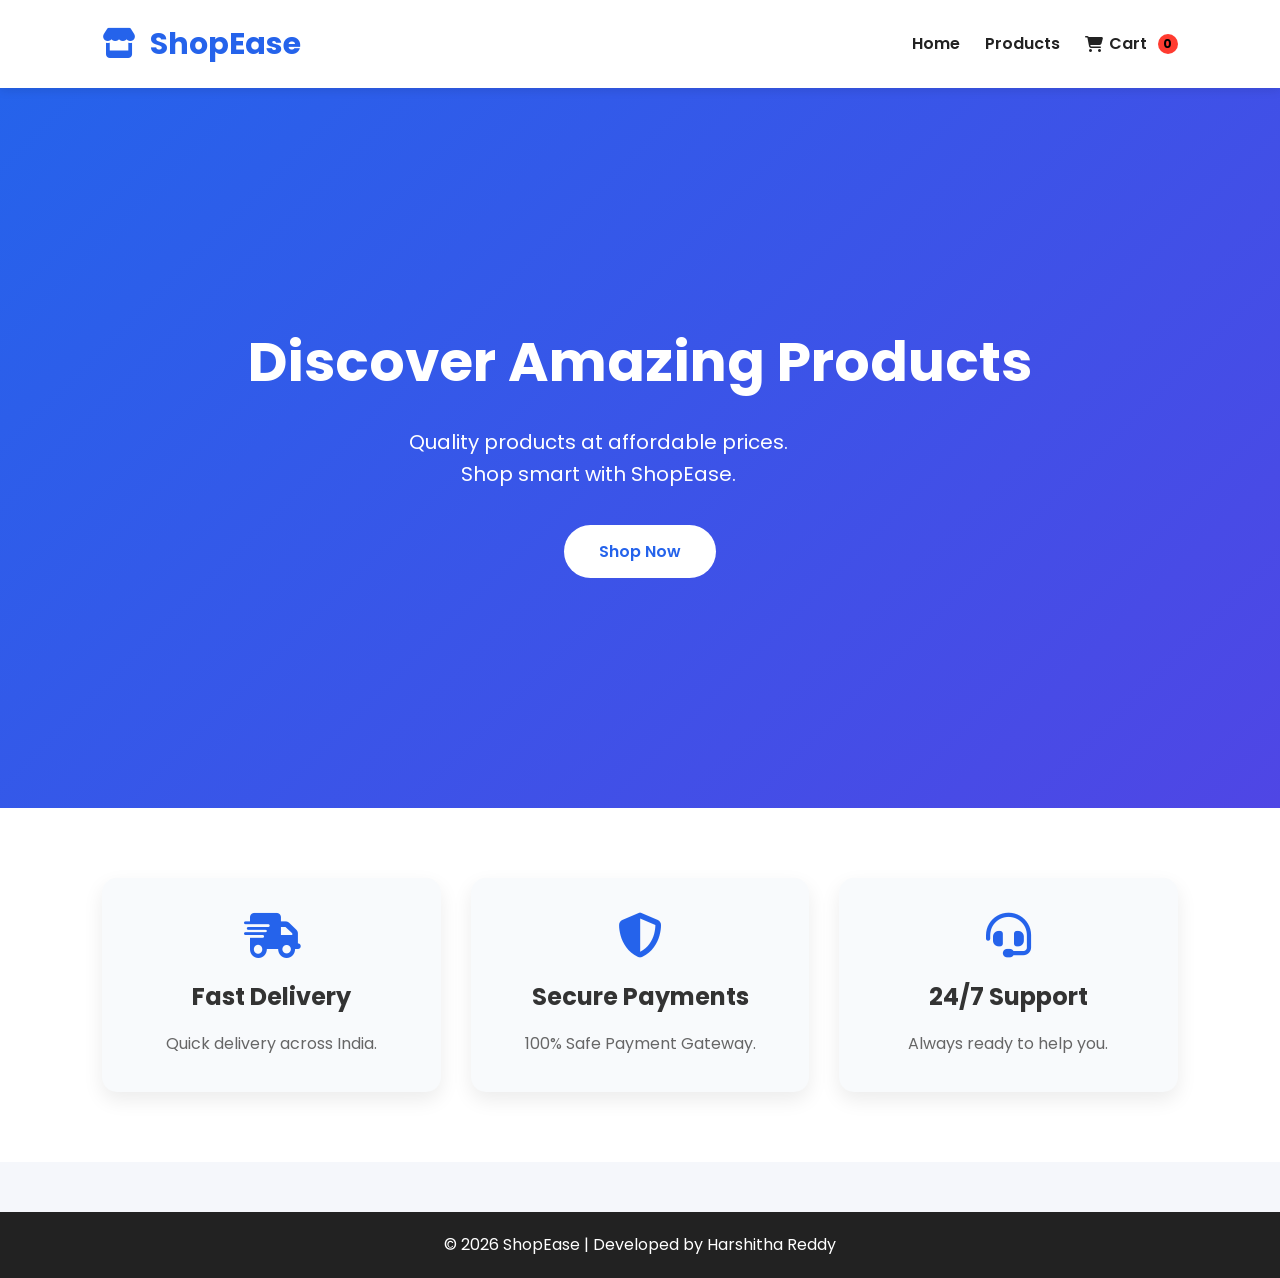
<file: index.html>
<!DOCTYPE html>
<html lang="en">
<head>
    <meta charset="UTF-8">
    <meta name="viewport" content="width=device-width, initial-scale=1.0">
    <title>ShopEase | Modern E-Commerce Store</title>

    <link rel="stylesheet" href="style.css">

    <!-- Google Font -->
    <link rel="preconnect" href="https://fonts.googleapis.com">
    <link rel="preconnect" href="https://fonts.gstatic.com" crossorigin>
    <link href="https://fonts.googleapis.com/css2?family=Poppins:wght@300;400;500;600;700&display=swap" rel="stylesheet">

    <!-- Font Awesome -->
    <link rel="stylesheet"
    href="https://cdnjs.cloudflare.com/ajax/libs/font-awesome/6.5.2/css/all.min.css">
</head>

<body>

<header>

<nav class="navbar">

<h2 class="logo">
    <i class="fa-solid fa-store"></i>
    ShopEase
</h2>

<ul class="nav-links">

    <li><a href="index.html">Home</a></li>

    <li><a href="products.html">Products</a></li>

    <li>
    <a href="cart.html" class="cart-link">
        <i class="fa-solid fa-cart-shopping"></i>
        Cart
        <span class="cart-badge" id="cartCount">0</span>
    </a>
    </li>

</ul>

</nav>

</header>

<section class="hero">

<div class="hero-content">

<h1>Discover Amazing Products</h1>

<p>
Quality products at affordable prices.<br>
Shop smart with ShopEase.
</p>

<a href="products.html" class="btn">
Shop Now
</a>

</div>

</section>

<section class="features">

<div class="feature">

<i class="fa-solid fa-truck-fast"></i>

<h3>Fast Delivery</h3>

<p>Quick delivery across India.</p>

</div>

<div class="feature">

<i class="fa-solid fa-shield-halved"></i>

<h3>Secure Payments</h3>

<p>100% Safe Payment Gateway.</p>

</div>

<div class="feature">

<i class="fa-solid fa-headset"></i>

<h3>24/7 Support</h3>

<p>Always ready to help you.</p>

</div>

</section>

<footer class="footer">
    <p>© 2026 ShopEase | Developed by Harshitha Reddy</p>
</footer>

<script src="script.js"></script>

</body>
</html>
</file>
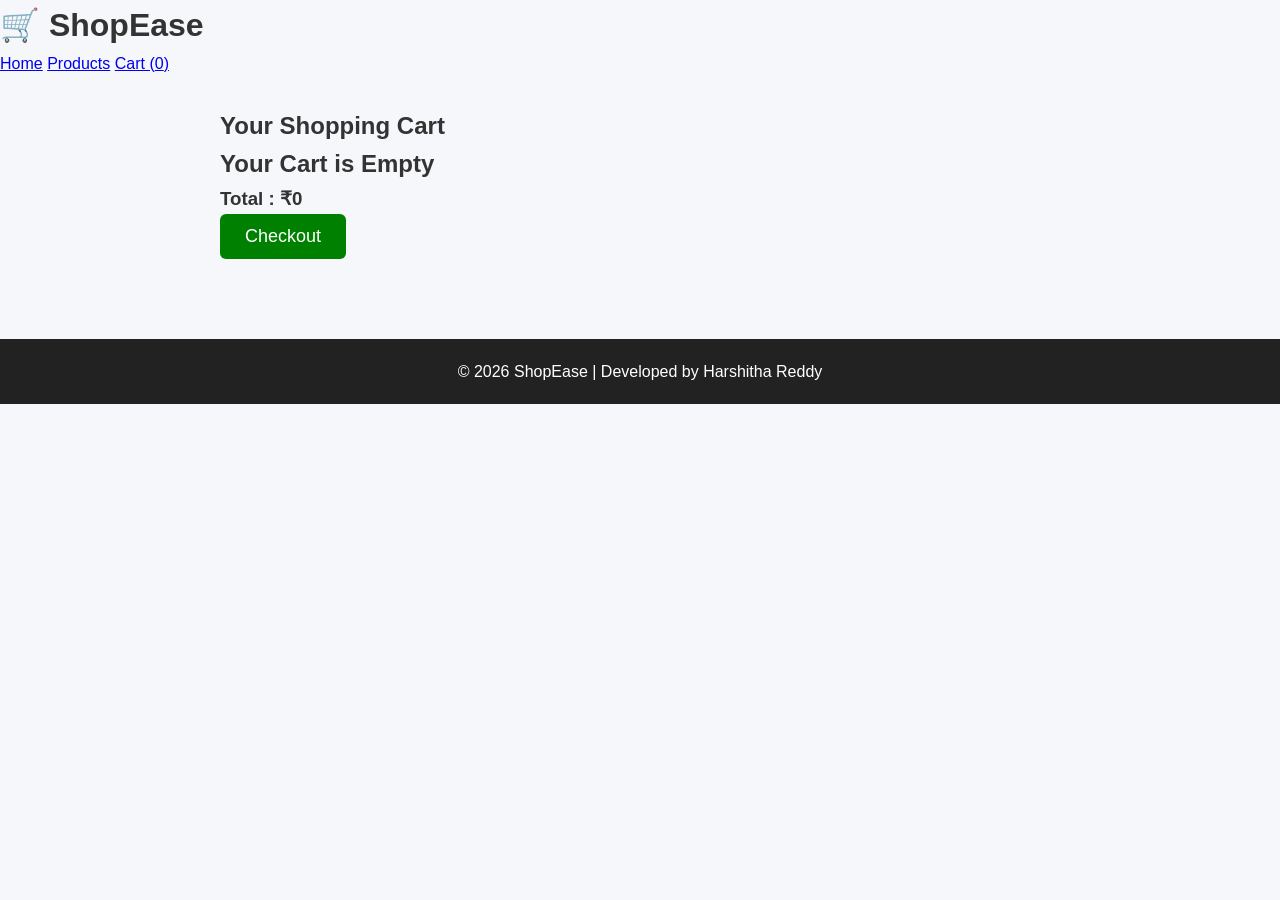
<file: cart.html>
<!DOCTYPE html>
<html lang="en">
<head>
    <meta charset="UTF-8">
    <meta name="viewport" content="width=device-width, initial-scale=1.0">
    <title>ShopEase Cart</title>

    <link rel="stylesheet" href="style.css">
    <link rel="stylesheet" href="https://cdnjs.cloudflare.com/ajax/libs/font-awesome/6.5.2/css/all.min.css">
</head>

<body>

<header>
    <h1>🛒 ShopEase</h1>

    <nav>
        <a href="index.html">Home</a>
        <a href="products.html">Products</a>
        <a href="cart.html">Cart (<span id="cartCount">0</span>)</a>
    </nav>
</header>

<section class="cart-page">

    <h2>Your Shopping Cart</h2>

    <div id="cartItems"></div>

    <h3 id="cartTotal">Total: ₹0</h3>

    <button id="checkoutBtn">Checkout</button>

</section>

<script src="cart.js"></script>

<footer class="footer">
    <p>© 2026 ShopEase | Developed by Harshitha Reddy</p>
</footer>

</body>
</html>
</file>
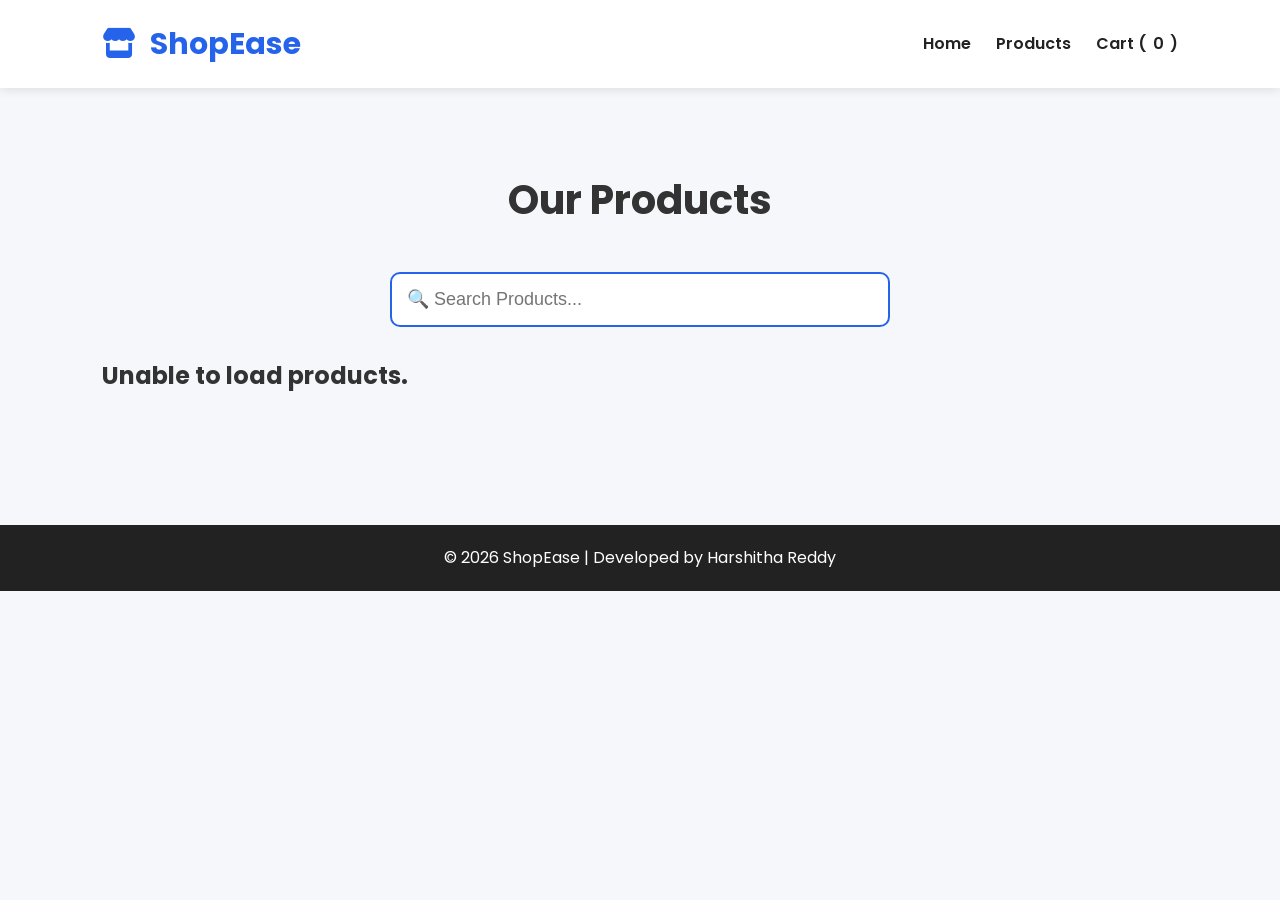
<file: products.html>
<!DOCTYPE html>
<html lang="en">

<head>
    <meta charset="UTF-8">
    <meta name="viewport" content="width=device-width, initial-scale=1.0">
    <title>Products | ShopEase</title>

    <link rel="stylesheet" href="style.css">

    <link rel="preconnect" href="https://fonts.googleapis.com">
    <link href="https://fonts.googleapis.com/css2?family=Poppins:wght@300;400;500;600;700&display=swap" rel="stylesheet">

    <link rel="stylesheet"
        href="https://cdnjs.cloudflare.com/ajax/libs/font-awesome/6.5.2/css/all.min.css">
</head>

<body>

<nav class="navbar">

<h2 class="logo">
<i class="fa-solid fa-store"></i>
ShopEase
</h2>

<ul class="nav-links">
<li><a href="index.html">Home</a></li>
<li><a href="products.html">Products</a></li>
<li><a href="cart.html">Cart (<span id="cartCount">0</span>)</a></li>
</ul>

</nav>

<section class="products-section">

<h1>Our Products</h1>

<input
type="text"
id="search"
placeholder="🔍 Search Products..."
class="search-box">

<div id="products" class="products-container"></div>

</section>

<!-- JavaScript -->
<script src="products.js"></script>

<footer class="footer">
    <p>© 2026 ShopEase | Developed by Harshitha Reddy</p>
</footer>

</body>
</html>
</file>
<file: style.css>
/* Google Font */
* {
    margin: 0;
    padding: 0;
    box-sizing: border-box;
}

body {
    font-family: 'Poppins', sans-serif;
    background: #f5f7fb;
    color: #333;
    line-height: 1.6;
}

/* Navigation */

.navbar {
    display: flex;
    justify-content: space-between;
    align-items: center;
    padding: 20px 8%;
    background: #ffffff;
    box-shadow: 0 2px 10px rgba(0,0,0,0.1);
    position: sticky;
    top: 0;
}

.logo {
    color: #2563eb;
    font-size: 30px;
}

.logo i {
    margin-right: 8px;
}

.nav-links {
    display: flex;
    list-style: none;
    gap: 30px;
}

.nav-links a {
    text-decoration: none;
    color: #333;
    font-weight: 500;
    transition: .3s;
}

.nav-links a:hover {
    color: #2563eb;
}

/* Hero Section */

.hero {
    height: 80vh;
    display: flex;
    justify-content: center;
    align-items: center;
    text-align: center;
    padding: 30px;
    background: linear-gradient(135deg,#2563eb,#4f46e5);
    color: white;
}

.hero-content h1 {
    font-size: 55px;
    margin-bottom: 20px;
}

.hero-content p {
    font-size: 20px;
    margin-bottom: 35px;
    max-width: 700px;
}
/* Button */

.btn{
    display:inline-block;
    background:#ffffff;
    color:#2563eb;
    padding:14px 35px;
    border-radius:50px;
    text-decoration:none;
    font-weight:600;
    transition:0.3s;
}

.btn:hover{
    background:#111827;
    color:#ffffff;
    transform:translateY(-3px);
}

/* Features Section */

.features{
    display:grid;
    grid-template-columns:repeat(auto-fit,minmax(250px,1fr));
    gap:30px;
    padding:70px 8%;
    background:#ffffff;
}

.feature{
    background:#f8fafc;
    padding:35px;
    text-align:center;
    border-radius:15px;
    box-shadow:0 8px 20px rgba(0,0,0,0.08);
    transition:0.3s;
}

.feature:hover{
    transform:translateY(-8px);
}

.feature i{
    font-size:45px;
    color:#2563eb;
    margin-bottom:20px;
}

.feature h3{
    margin-bottom:15px;
    font-size:24px;
}

.feature p{
    color:#666;
}

/* Footer */

footer{
    background:#111827;
    color:white;
    text-align:center;
    padding:25px;
    font-size:16px;
}

/* Responsive Design */

@media(max-width:768px){

.navbar{
    flex-direction:column;
    gap:20px;
}

.nav-links{
    flex-direction:column;
    align-items:center;
    gap:15px;
}

.hero{
    height:auto;
    padding:80px 20px;
}

.hero-content h1{
    font-size:38px;
}

.hero-content p{
    font-size:18px;
}

.features{
    padding:50px 20px;
}
}
/* Products Page */

.products-section{
    padding:80px 8%;
}

.products-section h1{
    text-align:center;
    margin-bottom:40px;
    font-size:40px;
}

.products-container{
    display:grid;
    grid-template-columns:repeat(auto-fit,minmax(250px,1fr));
    gap:30px;
}

.product-card{
    background:white;
    padding:20px;
    border-radius:15px;
    text-align:center;
    box-shadow:0 5px 15px rgba(0,0,0,0.1);
}

.product-card img{
    width:100%;
    height:250px;
    object-fit:contain;
    margin-bottom:15px;
}

.product-card h3{
    margin:15px 0;
}

.product-card p{
    font-size:20px;
    color:#2563eb;
    margin-bottom:15px;
}

.product-card button{
    background:#2563eb;
    color:white;
    border:none;
    padding:12px 20px;
    border-radius:8px;
    cursor:pointer;
}
/* Search Box */

.search-box{

width:100%;
max-width:500px;

display:block;

margin:30px auto;

padding:15px;

font-size:18px;

border-radius:10px;

border:2px solid #2563eb;

outline:none;
}

.search-box:focus{

box-shadow:0 0 10px rgba(37,99,235,.3);

}
/* Cart */

.cart-page{
    max-width:900px;
    margin:auto;
    padding:30px;
}

.cart-item{
    display:flex;
    justify-content:space-between;
    align-items:center;
    background:#fff;
    padding:15px;
    margin:15px 0;
    border-radius:10px;
    box-shadow:0 0 10px rgba(0,0,0,.1);
}

.cart-item img{
    width:80px;
    height:80px;
    object-fit:cover;
    border-radius:8px;
}

.cart-details{
    flex:1;
    margin-left:20px;
}

.cart-details h3{
    margin-bottom:5px;
}

.cart-price{
    font-weight:bold;
    color:#2c3e50;
}

.remove-btn{
    background:red;
    color:white;
    border:none;
    padding:8px 15px;
    border-radius:5px;
    cursor:pointer;
}

#checkoutBtn{
    padding:12px 25px;
    border:none;
    background:green;
    color:white;
    font-size:18px;
    border-radius:6px;
    cursor:pointer;
}
.quantity-box{
    display:flex;
    align-items:center;
    gap:10px;
    margin:10px 0;
}

.quantity-box button{
    width:35px;
    height:35px;
    border:none;
    background:#007bff;
    color:white;
    font-size:18px;
    border-radius:5px;
    cursor:pointer;
}

.quantity-box span{
    font-size:18px;
    font-weight:bold;
}
.footer{
    background:#222;
    color:white;
    text-align:center;
    padding:20px;
    margin-top:50px;
    font-size:16px;
}
/* Cart Badge */

.cart-badge{
    background:#ff4757;
    color:white;
    padding:3px 8px;
    border-radius:50%;
    font-size:12px;
    font-weight:bold;
    margin-left:5px;
}

/* Navigation Links */

.nav-links{
    display:flex;
    gap:25px;
    list-style:none;
}

.nav-links a{
    display:flex;
    align-items:center;
    gap:6px;
    text-decoration:none;
    color:#222;          /* Black text */
    font-weight:600;
    transition:0.3s;
}

.nav-links a:hover{
    color:#007bff;
}

/* Cart Badge */

.cart-badge{
    background:#ff3b30;
    color:black;
    min-width:20px;
    height:20px;
    border-radius:50%;
    display:flex;
    align-items:center;
    justify-content:center;
    font-size:12px;
    font-weight:bold;
    padding:2px;
}
</file>
